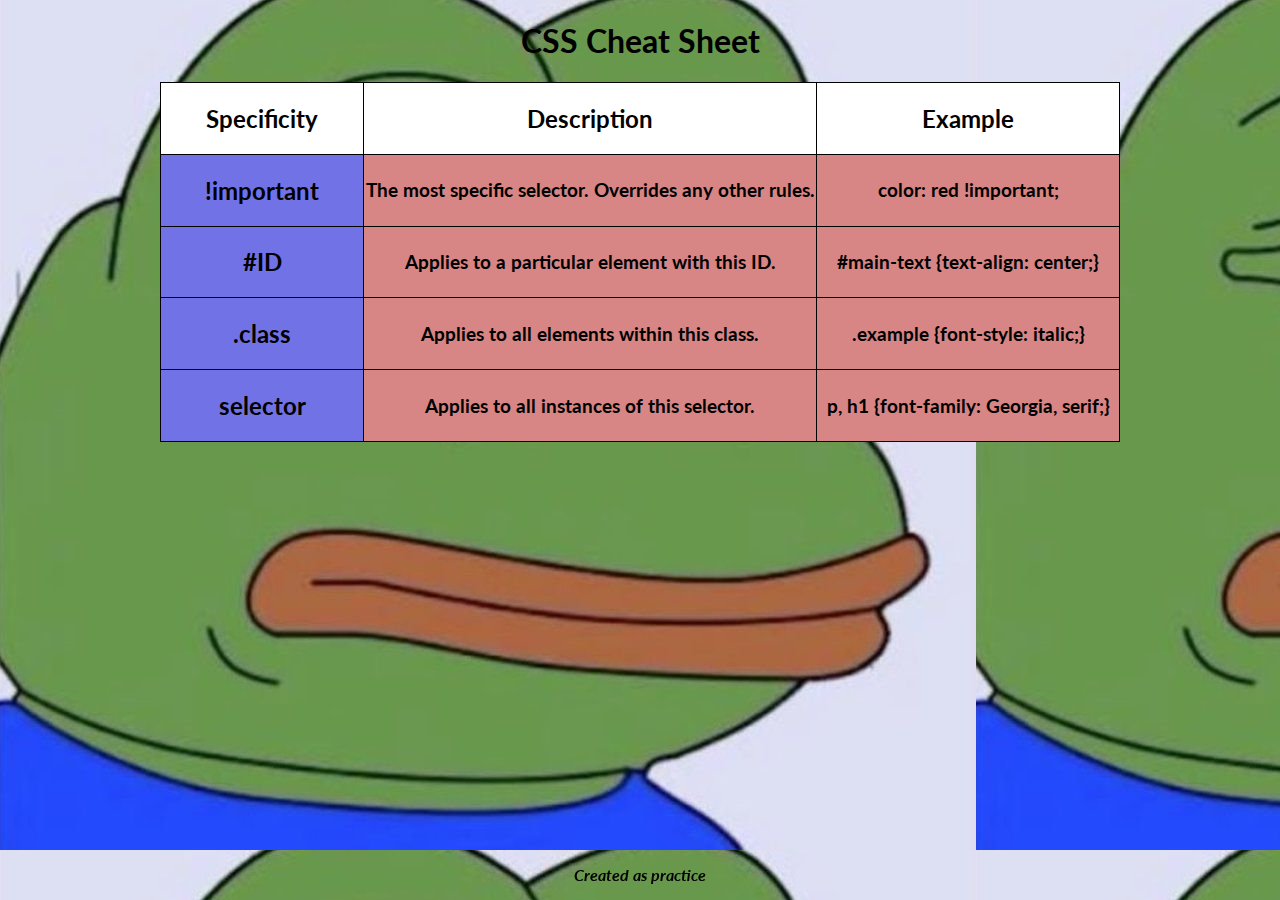
<file: index.html>
<!DOCTYPE html>
<html>
    <head>
        <title>CSS Cheat Sheet</title>
        <link href="./resources/css/styles.css" rel="stylesheet">
        <link href="https://fonts.googleapis.com/css2?family=Lato:wght@300&display=swap" rel="stylesheet">
    </head>

    <body>
        <header>
            <h1 id="header-text">CSS Cheat Sheet</h1>
        </header>

        <section>
            <table id="specificity">
                <tr id="col">
                    <th>
                        <h2>Specificity</h2>
                    </th>
                    <th>
                        <h2>Description</h2>
                    </th>
                    <th>
                        <h2>Example</h2>
                    </th>
                </tr>
                <tr>
                    <th class="key">
                        <h2 class="key-text">!important</h2>
                    </th>
                    <td>
                        <h3 class="value">The most specific selector. Overrides any other rules.</h3>
                    </td>
                    <td>
                        <h3 class="example">color:  red  !important;</h3>
                    </td>
                </tr>
                <tr>
                    <th class="key">
                        <h2 class="key-text">#ID</h2>
                    </th>
                    <td>
                        <h3 class="value">Applies to a particular element with this ID.</h3>
                    </td>
                    <td>
                        <h3 class="example">#main-text {text-align:  center;}</h3>
                    </td>
                </tr>
                <tr>
                    <th class="key">
                        <h2 class="key-text">.class</h2>
                    </th>
                    <td>
                        <h3 class="value">Applies to all elements within this class.</h3>
                    </td>
                    <td>
                        <h3 class="example">.example {font-style:  italic;}</h3>
                    </td>
                </tr>
                <tr>
                    <th class="key">
                        <h2 class="key-text">selector</h2>
                    </th>
                    <td>
                        <h3 class="value">Applies to all instances of this selector.</h3>
                    </td>
                    <td>
                        <h3 class="example">p, h1 {font-family:  Georgia,  serif;}</h3>
                    </td>
                </tr>
            </table>
        </section>


        <footer>
            <p class='footer-text'><b>Created as practice</b></p>
        </footer>
    </body>
</html>
</file>
<file: resources/css/styles.css>
#col {
    background-color: white;
}

.key {
    min-width: 200px;
    background-color: rgb(114, 114, 231);
}

.value {
    min-width: 450px;
}

.example {
    min-width: 300px;
}

.footer-text {
    position: fixed;
    left: 0;
    bottom: 0;
    width: 100%;
    font-style: italic;
    text-align: center;
}

body {
    font-family: 'Lato', sans-serif;
    background-image: url('../weird.jpg');
}

table, th, td{
    border: 1px solid black;
    border-collapse: collapse;
    text-align: center;
    margin-left: auto;
    margin-right: auto;
}

td {
    background-color: rgb(216, 133, 133);
}

h1 {    
    text-align: center;
    color:#000;
}
</file>
